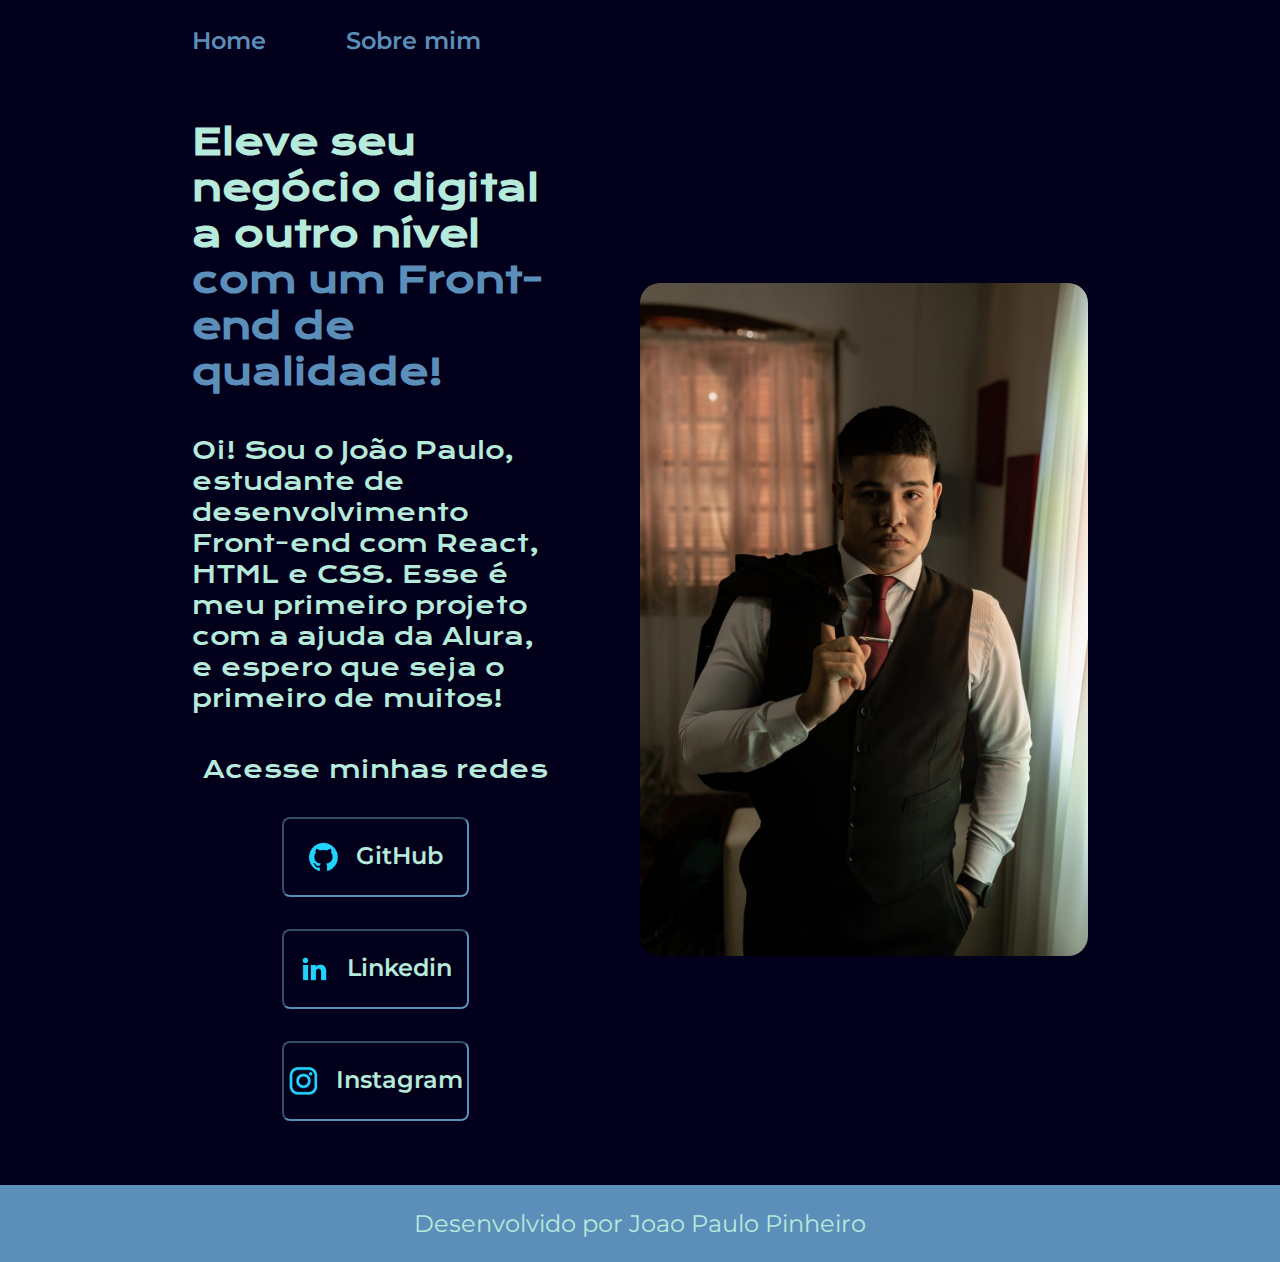
<file: index.html>
<!DOCTYPE html>
<html lang="pt-br">

<head>
    <meta charset="UTF-8">
    <meta content="width=device-width, initial-scale=1.0" name="viewport">
    <title>Portifólio</title>
    <link href="styles/styles.css" rel="stylesheet">
</head>

<body>
    <header class="cabecalho">
        <nav class="cabecalho__menu">
            <a class="cabecalho__menu__link" href="index.html">Home</a>
            <a class="cabecalho__menu__link" href="about.html">Sobre mim</a>
        </nav>
    </header>
    <main class="apresentacao">

        <section class="apresentacao__conteudo">

            <h1 class="apresentacao__conteudo__titulo">Eleve seu negócio digital a outro nível
                <strong class="titulo-destaque">com um Front-end de qualidade!</strong>
            </h1>
            <p class="apresentacao__conteudo__texto">Oi! Sou o João Paulo, estudante de desenvolvimento Front-end com React,
                HTML e CSS. Esse é meu primeiro projeto com a ajuda da Alura, e espero que seja o primeiro de muitos!</p>
            <div class="apresentacao__links">
                <h2 class="apresentacao__links__subtitulo">Acesse minhas redes</h2>
                <a class="apresentacao__links__navegacao" href="https://gitHub.com/JoaoDev01001">
                    <img src="assests/github.png">GitHub</a>
                <a class="apresentacao__links__navegacao" href="https://linkedin.com/in/joaopaulopinheiromourao">
                    <img src="assests/linkedin.png">Linkedin</a>
                <a class="apresentacao__links__navegacao" href="https://instagram.com/joaopaulopinheiro_m">
                    <img src="assests/instagram.png">Instagram</a>
            </div>
        </section>

        <img class="apresentacao__imagem" alt="Foto Joao Paulo Pinheiro" src="assests/imagem.jpg">

    </main>
    <footer class="rodape">
        <p>Desenvolvido por Joao Paulo Pinheiro</p>
    </footer>
</body>

</html>
</file>
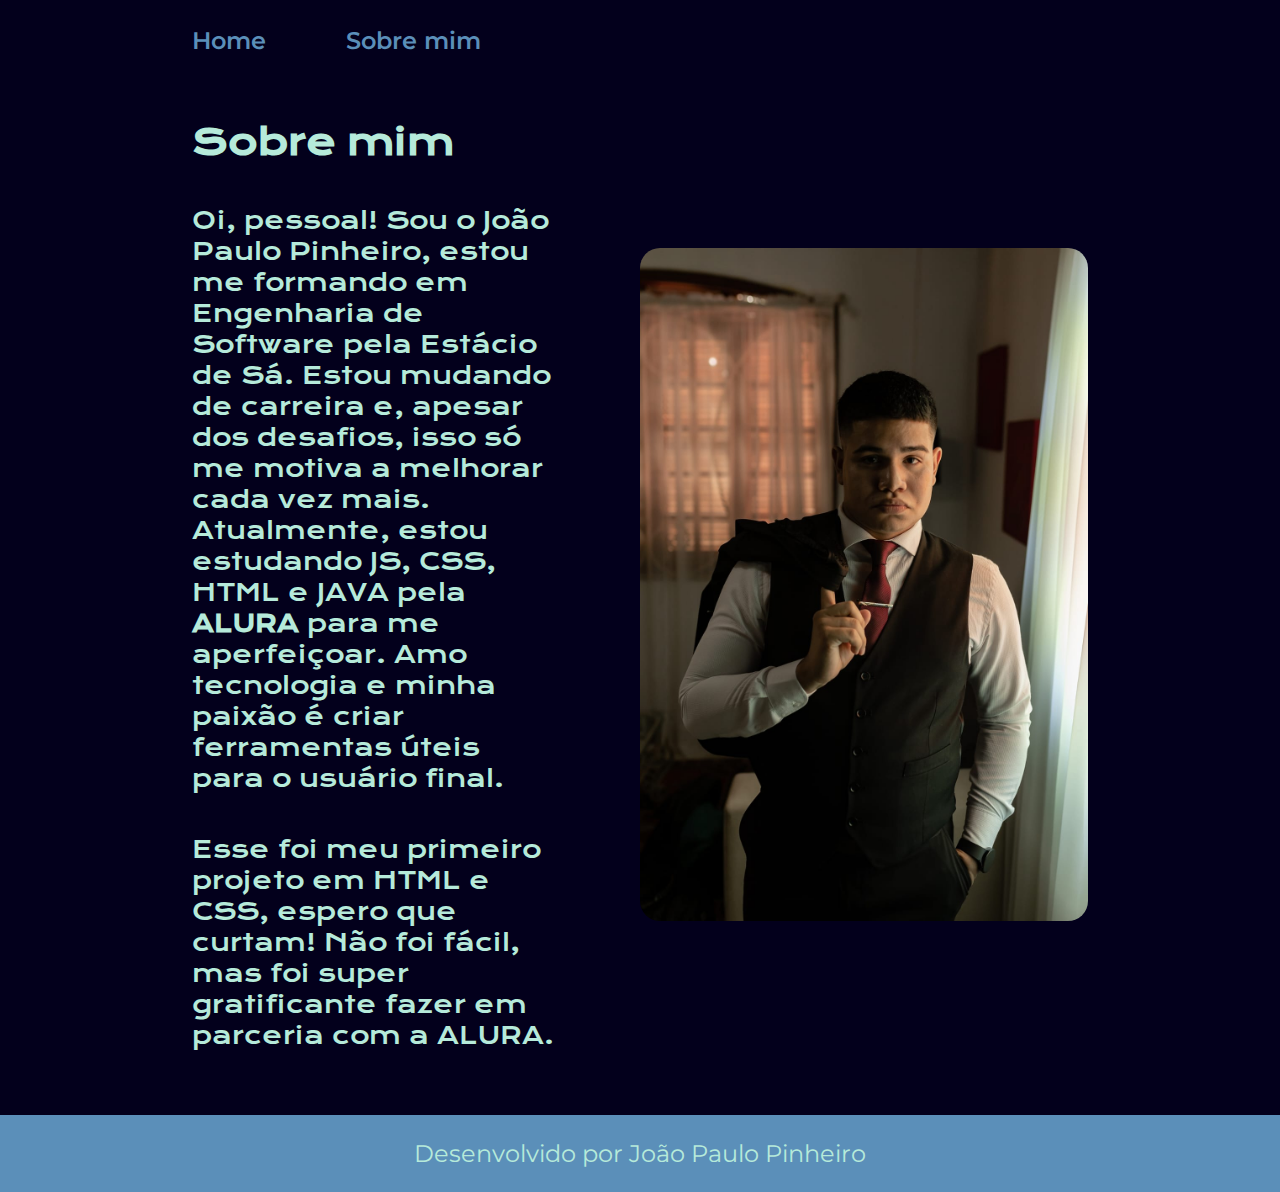
<file: about.html>
<!doctype html>
<html lang="pt-br">

<head>
    <meta charset="UTF-8">
    <meta content="width=device-width, initial-scale=1" name="viewport">
    <link href="styles/styles.css" rel="stylesheet">
    <title>Sobre mim</title>
</head>

<body>
    <header class="cabecalho">
        <nav class="cabecalho__menu">
            <a class="cabecalho__menu__link" href="index.html">Home</a>
            <a class="cabecalho__menu__link" href="abaout.html">Sobre mim</a>
        </nav>
    </header>
    <main class="apresentacao">
        <section class="apresentacao__conteudo">
            <h1 class="apresentacao__conteudo__titulo">Sobre mim</h1>
            <p class="apresentacao__conteudo__texto">Oi, pessoal! Sou o João Paulo Pinheiro, estou me formando em Engenharia de Software pela Estácio de Sá. Estou mudando de carreira e,
                apesar dos desafios, isso só me motiva a melhorar cada vez mais. Atualmente, estou estudando JS, CSS, HTML e JAVA pela <b>ALURA</b> para me aperfeiçoar.
                Amo tecnologia e minha paixão é criar ferramentas úteis para o usuário final.</p>
            <p class="apresentacao__conteudo__texto">Esse foi meu primeiro projeto em HTML e CSS, espero que curtam! Não foi fácil, mas foi super gratificante fazer em parceria com a ALURA.</p>
        </section>
        <img class="apresentacao__imagem" alt="Foto da Joana Santos programando" src="assests/imagem.jpg">
    </main>
    <footer class="rodape">
        <p>Desenvolvido por João Paulo Pinheiro</p>
    </footer>
</body>

</html>
</file>
<file: styles/styles.css>
@import url('https://fonts.googleapis.com/css2?family=Krona+One&family=Open+Sans:ital,wght@0,300..800;1,300..800&display=swap');
@import url('https://fonts.googleapis.com/css2?family=Montserrat:ital,wght@0,100..900;1,100..900&display=swap');
@import url('https://fonts.googleapis.com/css2?family=Montserrat:ital,wght@0,100..900;1,100..900&display=swap');

:root {
    --cor-primaria: #03001C;
    --cor-secundaria: #B6EADA;
    --cor-terciaria: #5B8FB9;
    --cor-hover: #301E67;

    --font-primaria: 'Krona One', sans-serif;
    --font-secundaria: 'Montserrat', sans-serif;
}

* {
    margin: 0;
    padding: 0;
}

body {
    box-sizing: border-box;
    background-color: var(--cor-primaria);
    color: var(--cor-secundaria);
}

.cabecalho {
    padding: 2% 0 0 15%;
}

.cabecalho__menu {
    display: flex;
    gap: 80px;
}

.cabecalho__menu__link {
    font-family: var(--font-secundaria);
    font-size: 1.5rem;
    font-weight: 600;
    color: var(--cor-terciaria);
    text-decoration: none;
}

.apresentacao {
    padding: 5% 15%;
    display: flex;
    justify-content: space-between;
    align-items: center;
    gap: 82px;
}

.apresentacao__conteudo {
    width: 50%;
    display: flex;
    flex-direction: column;
    gap: 40px;
}

.apresentacao__conteudo__titulo {
    font-size: 2.25rem;
    font-family: var(--font-primaria);
}

.titulo-destaque {
    color: var(--cor-terciaria);
}

.apresentacao__conteudo__texto {
    font-size: 1.5rem;
    font-family: var(--font-primaria);

}

.apresentacao__links__subtitulo {
    font-family: var(--font-primaria);
    font-weight: 400;
    font-size: 1.5rem;
}

.apresentacao__links {
    display: flex;
    flex-direction: column;
    justify-content: space-between;
    align-items: center;
    gap: 32px;

}

.apresentacao__links__navegacao {
    display: flex;
    justify-content: center;
    gap: 16px;
    border: 2px inset var(--cor-terciaria);
    width: 50%;
    text-align: center;
    border-radius: 8px;
    font-size: 1.5rem;
    font-weight: 600;
    padding: 22px 0;
    text-decoration: none;
    color: var(--cor-secundaria);
    font-family: var(--font-secundaria);
}

.apresentacao__links__link:hover {
    background-color: var(--cor-hover);
}

.apresentacao__imagem {
    width: 50%;
    border-radius: 20px;
}

.rodape {
    color: v var(--cor-primaria);
    background-color: var(--cor-terciaria);
    padding: 24px;
    text-align: center;
    font-family: var(--font-secundaria);
    font-size: 1.5rem;
    font-weight: 400;
}

@media (max-width:1200px) {
    .cabecalho {
        padding: 10% 0 0 15%;
    }
    .cabecalho__menu{
        justify-content: center;
    }
    .apresentacao {
        flex-direction: column-reverse;
        padding: 5%;

    }
    .apresentacao__conteudo{
        width: auto;
    }
}
</file>
